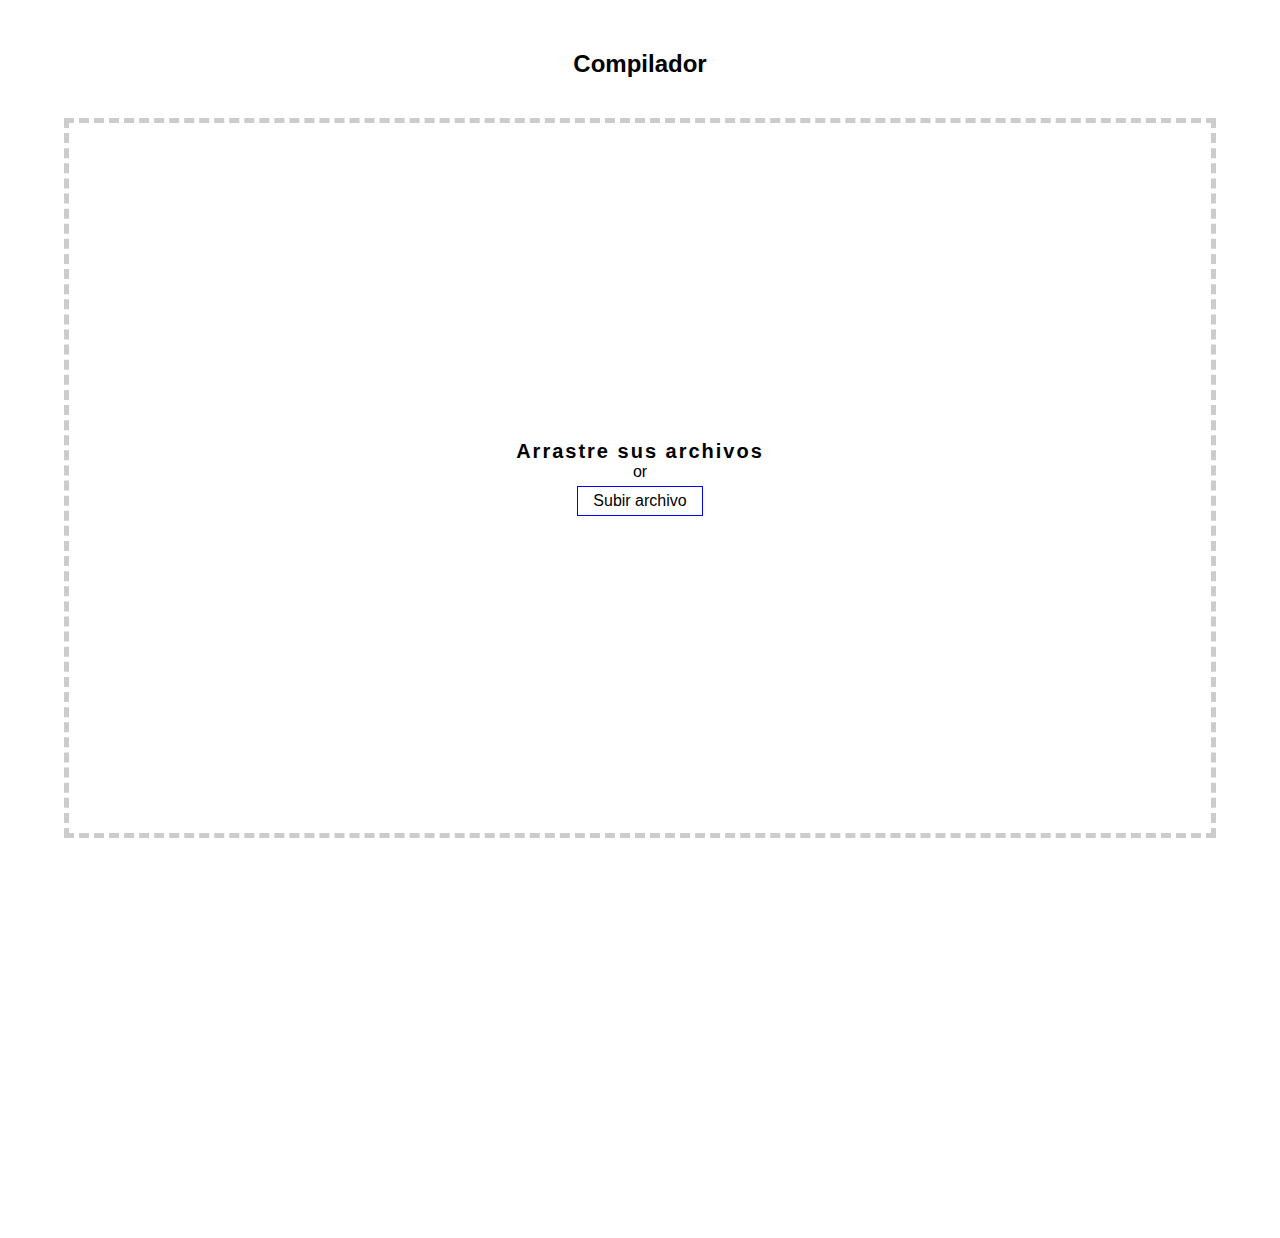
<file: compilador/index.html>
<!DOCTYPE html>
<html lang="es">
<head>
    <meta charset="UTF-8">
    <meta http-equiv="X-UA-Compatible" content="IE=edge">
    <meta name="viewport" content="width=device-width, initial-scale=1.0">
    <link rel="stylesheet" href="est.css">
    <title>Document</title>
</head>
<body>
    <h2 style="display: block;text-align: center;padding-top:50px;">Compilador</h2>
    <div class="zona" id="zona">
        <h2 id="textZona">Arrastre sus archivos</h2>
        <p>or</p>
        <label for="file">Subir archivo</label>
        <input type="file" id="file" multiple hidden>
    </div>
    <div class="cargado" id="cargado">

    </div>
    <script src="text.js"></script>
    <script src="drag.js"></script>
    <script src="code.js"></script>
</body>
</html>
</file>
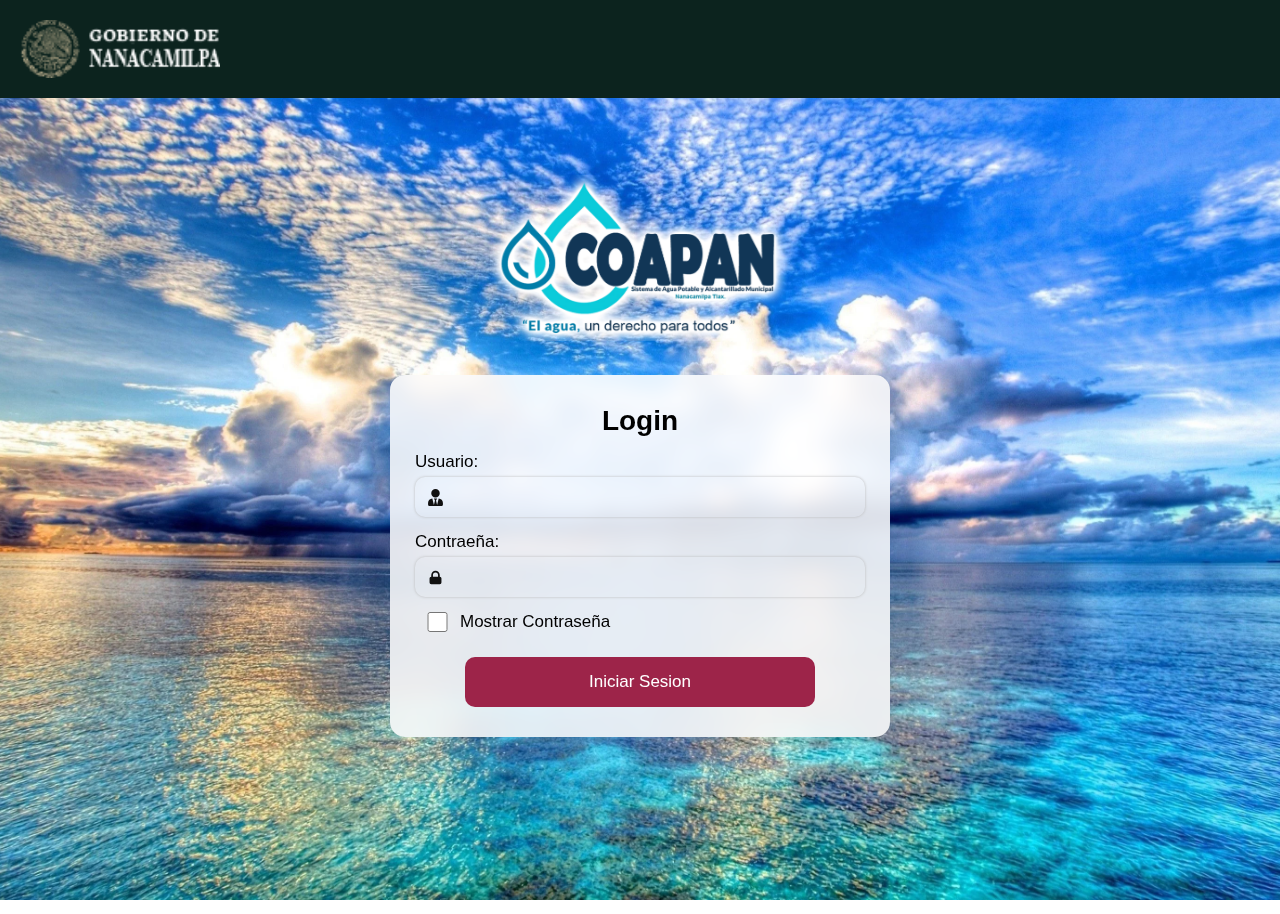
<file: login.html>
<!DOCTYPE html>
<html lang="es">
<head>
    <meta charset="UTF-8">
    <meta http-equiv="X-UA-Compatible" content="IE=edge">
    <meta name="viewport" content="width=device-width, initial-scale=1.0">
    <link rel="stylesheet" href="estilos.css">
    <title>Login</title>
</head>
<body>
    <header>
        <img src="media/logoheader.png" alt="LogoMexico">
    </header>
    <div class="login">
        <section>
            <img src="media/coapan copia.png" alt="LogoMexico">
            <h1> Login </h1>
            <form action="" autocomplete="off">
                <div>
                    <label for="">Usuario:</label>
                    <section class="setionInput">
                        <span>
                            <svg stroke="currentColor" fill="currentColor" stroke-width="0" viewBox="0 0 448 512" height="1em" width="1em" xmlns="http://www.w3.org/2000/svg" data-darkreader-inline-fill="" data-darkreader-inline-stroke="" style="--darkreader-inline-fill:currentColor; --darkreader-inline-stroke:currentColor;"><path d="M224 256c70.7 0 128-57.3 128-128S294.7 0 224 0 96 57.3 96 128s57.3 128 128 128zm95.8 32.6L272 480l-32-136 32-56h-96l32 56-32 136-47.8-191.4C56.9 292 0 350.3 0 422.4V464c0 26.5 21.5 48 48 48h352c26.5 0 48-21.5 48-48v-41.6c0-72.1-56.9-130.4-128.2-133.8z"></path></svg>
                        </span>
                        <input type="text" minlength="0" name="user">
                        <!-- <input type="text" minlength="0" value="superAdmin" name="user"> -->
                        <!-- <input type="text" minlength="0" value="user2" name="user"> -->
                    </section>
                </div>
                <div>
                    <label for="">Contraeña:</label>
                    <section class="setionInput">
                        <span>
                            <svg stroke="currentColor" fill="currentColor" stroke-width="0" viewBox="0 0 20 20" height="1em" width="1em" xmlns="http://www.w3.org/2000/svg" data-darkreader-inline-fill="" data-darkreader-inline-stroke="" style="--darkreader-inline-fill:currentColor; --darkreader-inline-stroke:currentColor;"><path fill-rule="evenodd" d="M5 9V7a5 5 0 0110 0v2a2 2 0 012 2v5a2 2 0 01-2 2H5a2 2 0 01-2-2v-5a2 2 0 012-2zm8-2v2H7V7a3 3 0 016 0z" clip-rule="evenodd"></path></svg>
                        </span>
                        <input type="password" minlength="0" name="pass" id="pass">
                        <!-- <input type="text" minlength="0" value="12345678" name="pass"> -->
                        <!-- <input type="text" minlength="0" value="1234" name="pass"> -->
                    </section>
                </div>
                <div class="check">
                    <input type="checkbox" id="checkbox" ><label for="checkbox">Mostrar Contraseña</label>
                </div>
                <label class="error"></label>
                <button type="submit">Iniciar Sesion</button>
            </form>
        </section>
    </div>
    <!-- <script src="js/login.min.js"></script> -->
    <script src="compressed/login.min.js"></script>
    <script>
        document.getElementById("checkbox").addEventListener("input",e =>{
            document.getElementById("pass").setAttribute("type",e.target.checked ? "text" : "password")
        })
        document.oncontextmenu = function(){return false}
        // console.log(document.querySelector("header").scrollHeight);
        // let {getDate, getMonth, getFullYear} = new Date();
        // console.log(new Date().getDay());
        // let {getDate, getMonth, getFullYear} = new Date();

        // console.log(
        //     getDate() + "-" +
        //     (getMonth()+1) + "-" +
        //     getFullYear()
        // );
    </script>
</body>
</html>
</file>
<file: compilador/est.css>
*:not(li,ul,ol){padding:0;margin:0;box-sizing:border-box;font-family:sans-serif}body{padding-bottom:200px}a,a:active{color:blue;text-decoration:none}a:visited{color:#8a2be2}.link{display:block;padding:25px 0;text-align:center}.link a:visited{color:blue}.zona{margin:40px auto 0;width:90%;height:80vh;background:rgba(238,238,238,0);display:flex;align-items:center;justify-content:center;flex-direction:column;border:5px dashed;border-color:#ccc}.zona h2{font-size:20px;letter-spacing:2px}.zona label{margin-top:5px;padding:5px 15px;border:1px solid blue;cursor:pointer}.cargado{margin:50px auto 0;width:90%;height:150px}.cargado img,.cargado video{display:block;width:100%;height:auto}.archivos{-webkit-user-select:none;-moz-user-select:none;-ms-user-select:none;user-select:none;width:95%;padding-top:15px;margin:0 auto;display:flex;justify-content:space-evenly;flex-wrap:wrap;gap:25px}.archivos .carga{height:30vh;display:flex;justify-content:center;align-items:flex-end}.archivos .carga span{display:block;width:80px;height:80px;border-radius:50%;background:#717dff;-webkit-animation:pulso .85s infinite linear;animation:pulso .85s infinite linear}.archivos div{width:250px;height:250px;box-shadow:5px 5px 20px #ddd;border-radius:15px}.archivos div section{display:grid;place-items:center;width:95%;margin:0 auto;height:210px}.archivos div section svg{font-size:130px;opacity:.5}.archivos div nav{display:block;padding-top:10px;border-top:2px solid #aaa;width:95%;height:40px;margin:0 auto;position:relative}.archivos div nav h2{display:block;width:calc(100% - 40px);font-size:15px;font-weight:300;overflow:hidden}.archivos div nav a{display:flex;align-items:center;justify-content:center;width:40px;height:38px;background:#fff;position:absolute;right:0;bottom:0}.archivos div nav a svg{font-size:25px}@-webkit-keyframes pulso{0%{transform:scale(0.15);opacity:0}50%{opacity:1}100%{transform:scale(1);opacity:0}}@keyframes pulso{0%{transform:scale(0.15);opacity:0}50%{opacity:1}100%{transform:scale(1);opacity:0}}/*# sourceMappingURL=estilos.css.map */


ul,ol,li{
    margin-top: 0;
    margin-bottom: 0;
    padding-top: 0;
    padding-bottom: 0;
}
</file>
<file: estilos.css>
*{padding:0;margin:0;box-sizing:border-box;font-family:sans-serif}div,section,form,label,span,footer,button,input,nav,h1,h2,h3,img,picture,header,select,a,textarea,main{display:block;width:100%;margin:0 auto}a{text-decoration:none;color:#000}h1,h2,h3{text-align:center}button,input,textarea,select,textarea{background:rgba(0,0,0,0);outline:none;border:0}span svg{color:#000}html{font-size:20px}h1{font-size:1.4rem}h2{font-size:1.1rem}h3{font-size:1rem}label,span,input,button,select,a,textarea{font-size:.85rem}input[type=submit],button{cursor:pointer}input{padding:0 10px;width:100%}picture img{height:100%}.setionInput{padding:10px 5px;display:grid;grid-template-columns:30px 1fr;margin-top:5px;border-radius:10px;transition:.4s all;box-shadow:0 0 3px #bbb}.setionInput input{color:#111}.setionInput span{display:grid;place-items:center}.setionInput span svg{color:#111}.setionInput.act{box-shadow:0 0 7px #fff}.busqueda{display:grid;grid-template-columns:80% 1fr;gap:3px;transition:.3s all;box-shadow:0 0 5px #2cff3d;border-radius:10px}.busqueda select{box-shadow:0 0 2px #aaa;color:#fff;text-align:center;background:rgba(0,0,0,.749)}@media screen and (max-width: 500px){html{font-size:15px}}body{background-image:url("media/2033956.webp");background-position:center;background-size:cover;background-attachment:fixed;min-height:100vh}header{background:#0c231e;padding:20px 0}header img{display:block;margin-left:20px;width:200px}.login{display:grid;place-items:center;min-height:calc(100vh - 84px);-webkit-user-select:none;-moz-user-select:none;-ms-user-select:none;user-select:none}.login>section{width:95%;max-width:500px;background:rgba(255,255,255,.85);transform:translateY(50px);-webkit-backdrop-filter:blur(10px);backdrop-filter:blur(10px);padding:30px 0;border-radius:15px;position:relative}.login>section img{position:absolute;width:300px;top:-200px;left:calc(50% - 150px)}.login>section form{width:90%}.login>section form>div{margin-top:15px}.login>section form .check{display:flex}.login>section form .check input{width:50px}.login>section form button{margin-top:25px;padding:15px 0;border-radius:10px;max-width:350px;background:#9d2449;color:#fff}/*# sourceMappingURL=estilos.css.map */
</file>
